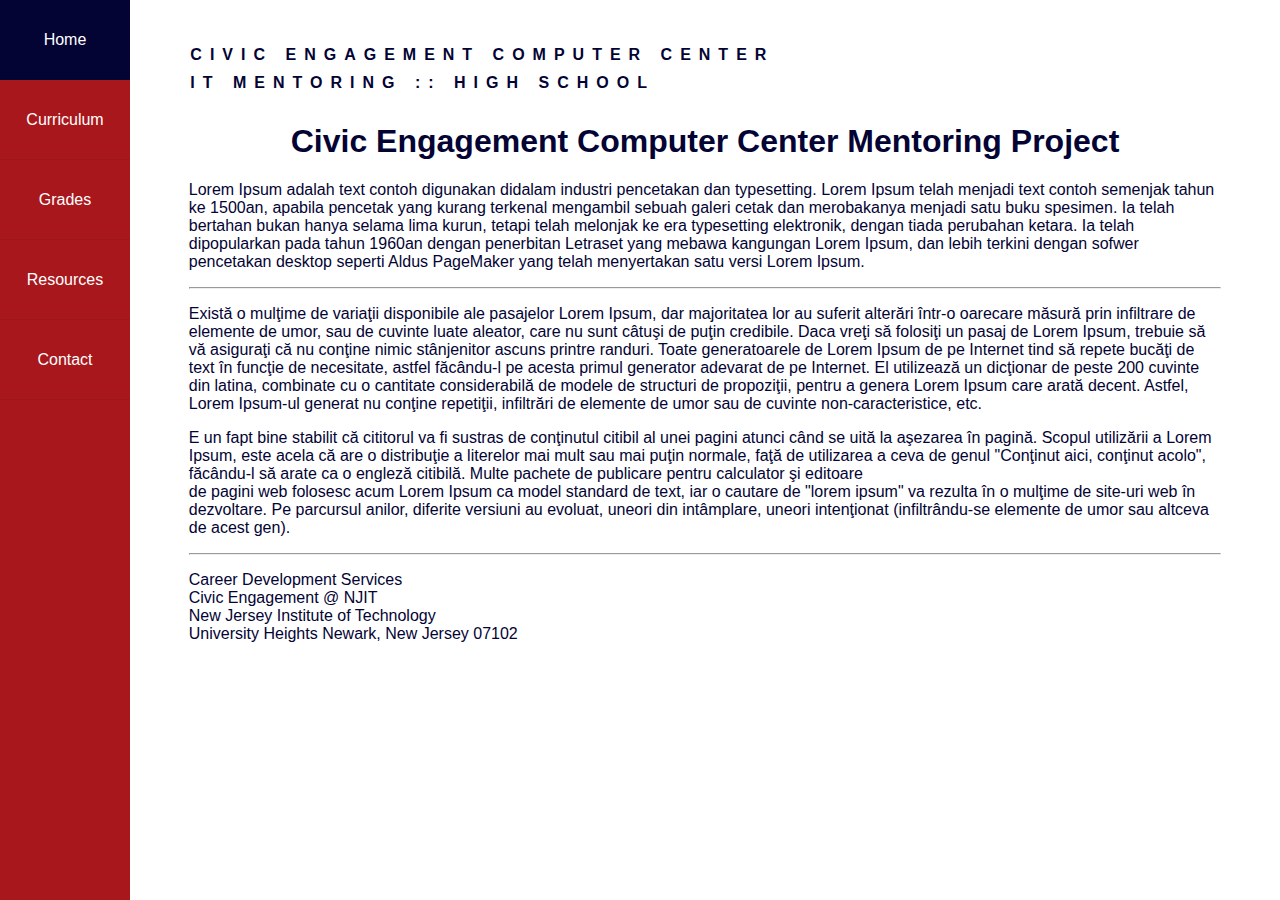
<file: index.html>
<!Doctype html>

<head>

                <link rel="stylesheet" type="text/css" href="css/default.css" />
		<link rel="stylesheet" type="text/css" href="css/component.css" />
		<script src="js/modernizr.custom.js"></script>
                <link rel="stylesheet" href="css/font.css" type="text/css" media="screen">
       
        <script src="js/modernizr.custom.js"></script>

</head>
<body>

<div class="nav">
<ul class="cbp-vimenu">
    <li><a id="nav-main" href="index.html">Home</a></li>
    <li><a href="cu.html">Curriculum</a></li>
    <li><a href="grade.html">Grades</a></li>
    <li><a href="resource.html">Resources</a></li>
    <li><a href="contact.html">Contact</a></li>
</ul>
</div>

<div class="container">
      <header class="clearfix">
        <span>Civic Engagement Computer Center</span>
        <span>IT Mentoring :: High School</span>
 
<h1><center><strong>Civic Engagement Computer Center Mentoring Project</strong></center></h1>  

<p>Lorem Ipsum adalah text contoh digunakan didalam industri pencetakan dan typesetting. Lorem Ipsum telah menjadi text contoh semenjak tahun ke 1500an, apabila pencetak yang kurang terkenal mengambil sebuah galeri cetak dan merobakanya menjadi satu buku spesimen. Ia telah bertahan bukan hanya selama lima kurun, tetapi telah melonjak ke era typesetting elektronik, dengan tiada perubahan ketara. Ia telah dipopularkan pada tahun 1960an dengan penerbitan Letraset yang mebawa kangungan Lorem Ipsum, dan lebih terkini dengan sofwer pencetakan desktop seperti Aldus PageMaker yang telah menyertakan satu versi Lorem Ipsum. </p>
<hr>
<p>Există o mulţime de variaţii disponibile ale pasajelor Lorem Ipsum, dar majoritatea lor au suferit alterări într-o oarecare măsură prin infiltrare de elemente de umor, sau de cuvinte luate aleator, care nu sunt câtuşi de puţin credibile. Daca vreţi să folosiţi un pasaj de Lorem Ipsum, trebuie să vă asiguraţi că nu conţine nimic stânjenitor ascuns printre randuri. Toate generatoarele de Lorem Ipsum de pe Internet tind să repete bucăţi de text în funcţie de necesitate, astfel făcându-l pe acesta primul generator adevarat de pe Internet. El utilizează un dicţionar de peste 200 cuvinte din latina, combinate cu o cantitate considerabilă de modele de structuri de propoziţii, pentru a genera Lorem Ipsum care arată decent. Astfel, Lorem Ipsum-ul generat nu conţine repetiţii, infiltrări de elemente de umor sau de cuvinte non-caracteristice, etc.</p>  
<p>

E un fapt bine stabilit că cititorul va fi sustras de conţinutul citibil al unei pagini atunci când se uită la aşezarea în pagină. Scopul utilizării a Lorem Ipsum, este acela că are o distribuţie a literelor mai mult sau mai puţin normale, faţă de utilizarea a ceva de genul "Conţinut aici, conţinut acolo", făcându-l să arate ca o engleză citibilă. Multe pachete de publicare pentru calculator şi editoare<br> de pagini web folosesc acum Lorem Ipsum ca model standard de text, iar o cautare de "lorem ipsum" va rezulta în o mulţime de site-uri web în dezvoltare. Pe parcursul anilor, diferite versiuni au evoluat, uneori din intâmplare, uneori intenţionat (infiltrându-se elemente de umor sau altceva de acest gen).
</p>
  
  <hr>
<footer>

 <p>Career Development Services <br/>
        Civic Engagement @ NJIT<br/>
        New Jersey Institute of Technology<br/>
        University Heights Newark, New Jersey 07102</p>

</footer>

</header>

</div>      







</body>
</html>
</file>
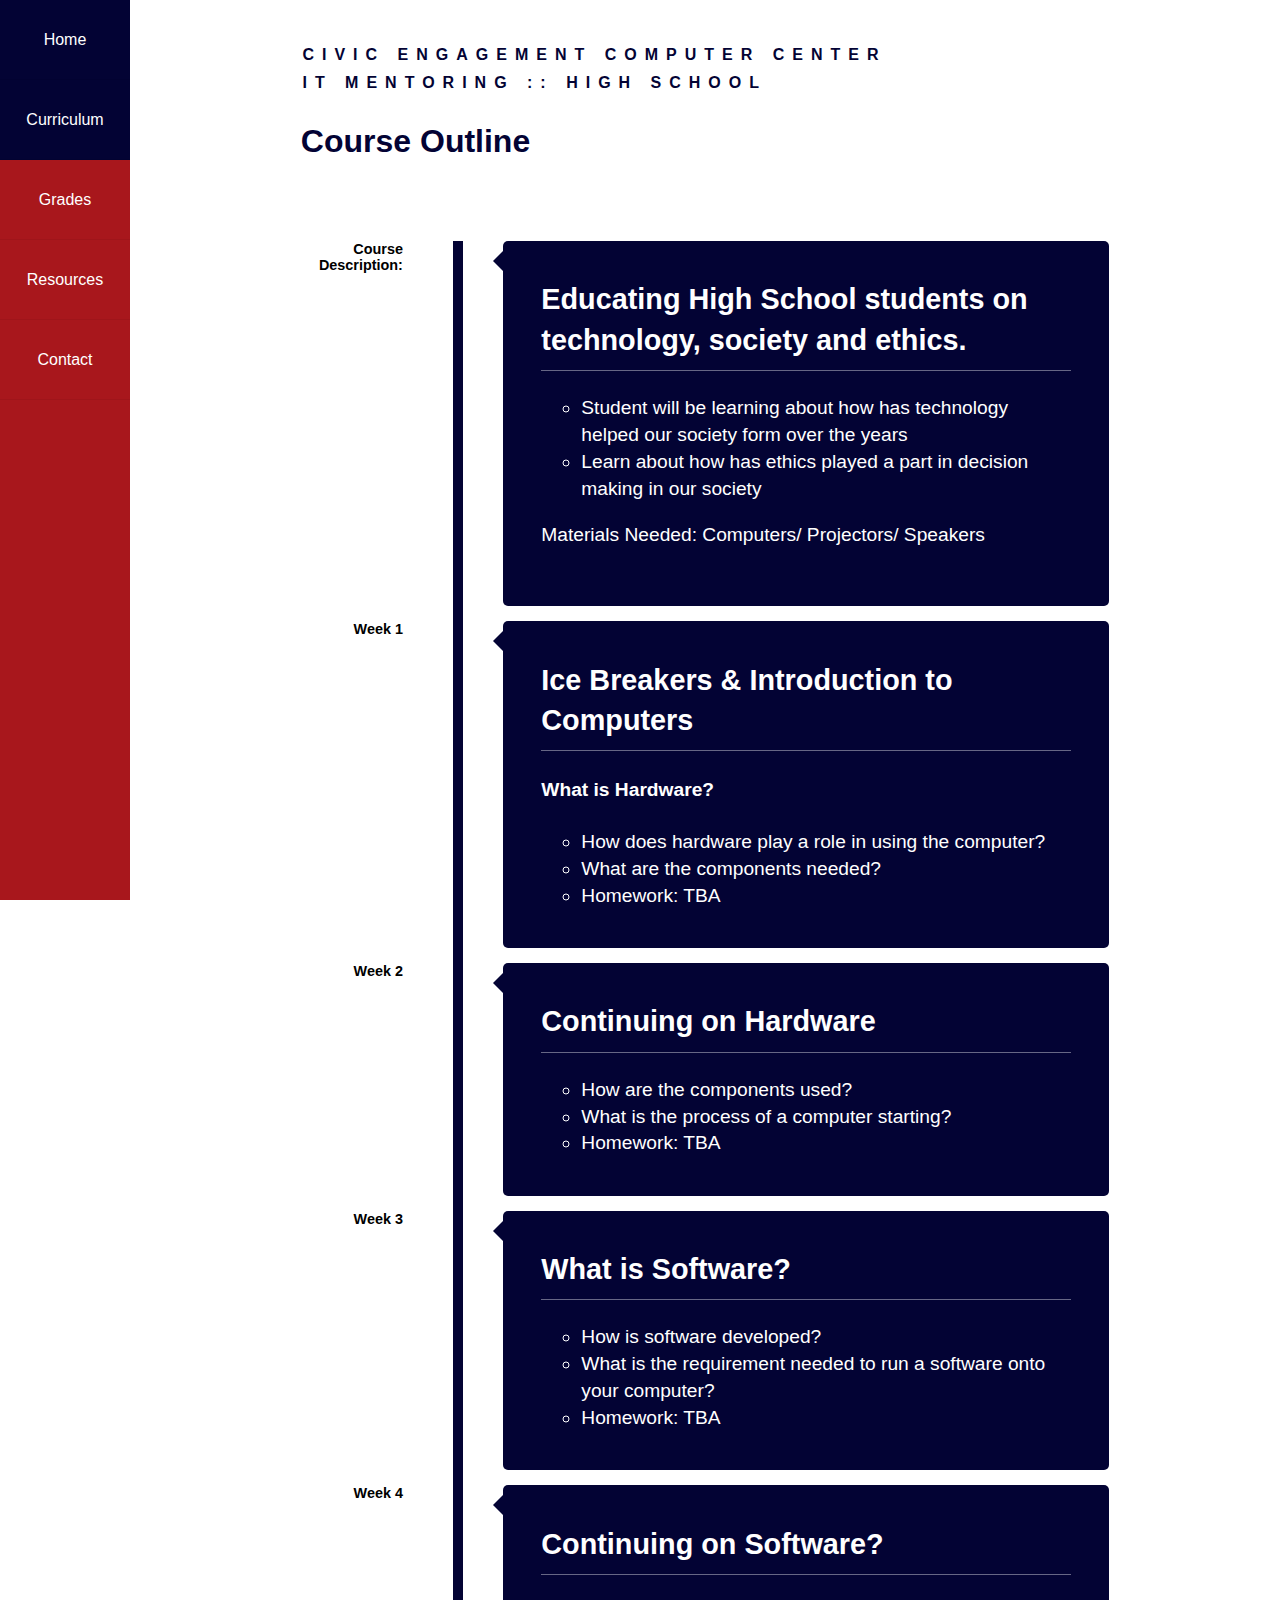
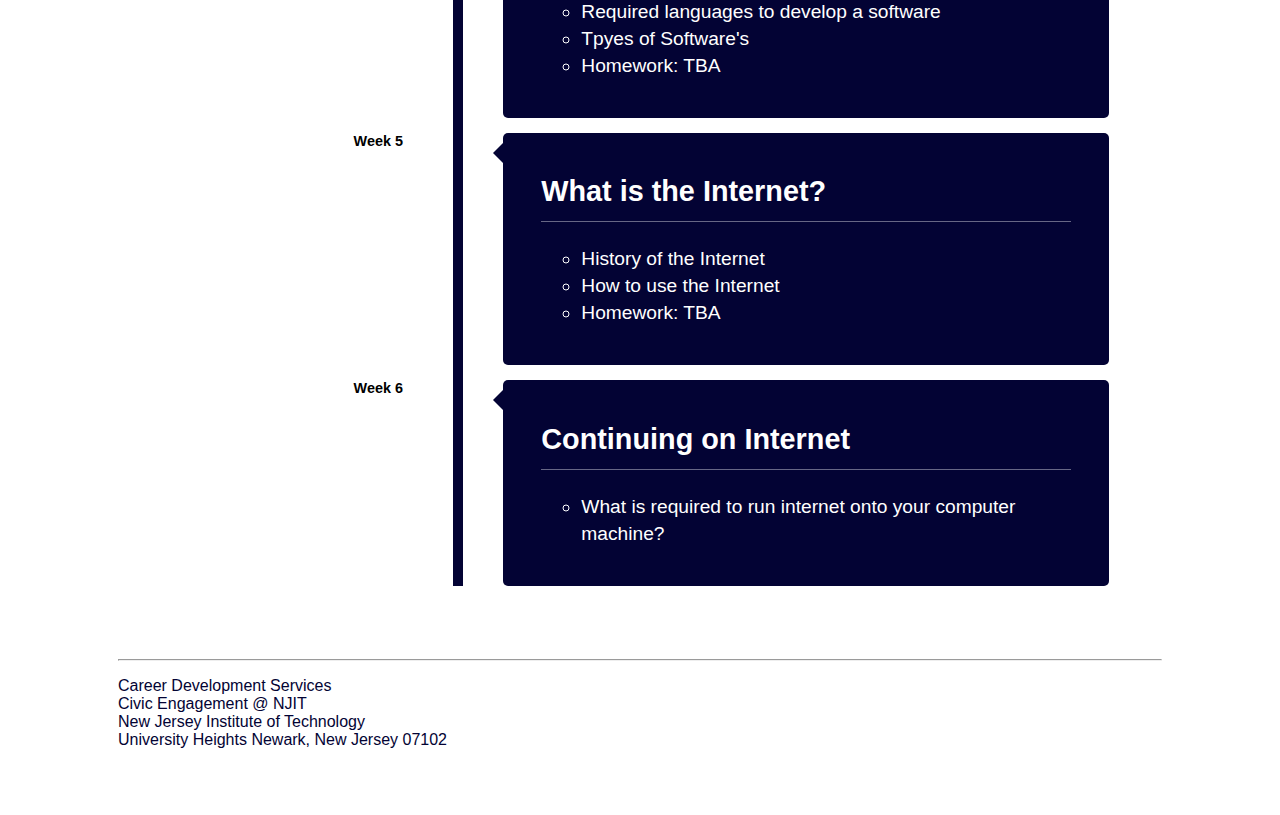
<file: cu.html>
<!DOCTYPE html>

	<head>
		
		<link rel="stylesheet" type="text/css" href="css/default.css" />
		<link rel="stylesheet" type="text/css" href="css/component.css" />
		<link rel="stylesheet" href="css/font.css" type="text/css" media="screen">
		
		<script src="js/modernizr.custom.js"></script>
	</head>
	<body>
	<nav>

<ul class="cbp-vimenu">
    <li><a href="index.html">Home</a></li>
    <li><a id="nav-main" href="cu.html">Curriculum</a></li>
    <li><a href="grade.html">Grades</a></li>
    <li><a href="resource.html">Resources</a></li>
    <li><a href="contact.html">Contact</a></li>
</ul>
</nav>
<div class="main">
		<div class="container">
			<header class="clearfix">
				<span>Civic Engagement Computer Center</span>
				<span>IT Mentoring :: High School</span>
				<h1>Course Outline</h1>
				<nav>
					</nav>
			</header>	



			<div class="main">
				<ul class="cbp_tmtimeline">
					<li>
					

						<time class="cbp_tmtime" datetime><span><b>Course Description:</b></span> <span></span></time>

						
						<div class="cbp_tmlabel">
							<h2>Educating High School students on technology, society and ethics.</h2>
						
						
						<ul>
                  <li>Student will be learning about how has technology helped our society form over the years</li>
                  <li>Learn about how has ethics played a part in decision making in our society</li>
                    </ul>
                      <p><b>Materials Needed: Computers/ Projectors/ Speakers</b></p>

						</div>



					</li>
					<li>
						<time class="cbp_tmtime" datetime><span><b>Week 1</b></span> <span></span></time>
					
						<div class="cbp_tmlabel">
							<h2>Ice Breakers  & Introduction to Computers </h2>
							<h4>What is Hardware?</h4>
	                             <ul>
		                     <li>How does hardware play a role in using the computer?</li>
		                      <li>What are the components needed?</li>
		                      <li>Homework: TBA</li>
						</div>
					</li>
					<li>
						
						<time class="cbp_tmtime" datetime><span><b>Week 2</b></span><span></span></time>
					
						<div class="cbp_tmlabel">
							
							<h2>Continuing on Hardware</h2>
	                     <ul>
		                 <li>How are the components used?</li>
		                 <li>What is the process of a computer starting?</li>
		                 <li>Homework: TBA</li>
	                     </ul>
						</div>
					</li>
					<li>
						<time class="cbp_tmtime" datetime><span><b>Week 3</b></span> <span></span></time>
					
						<div class="cbp_tmlabel">
							<h2>What is Software?</h2>
	                        <ul>
		               <li>How is software developed?</li>
		               <li>What is the requirement needed to run a software onto your computer?</li>
		               <li>Homework: TBA</li>
						</div>
					</li>
					<li>
						<time class="cbp_tmtime" datetime><span><b>Week 4</b></span> <span></span></time>
						
						<div class="cbp_tmlabel">
							<h2>Continuing on Software?</h2>
                         <ul>
        	             <li>Required languages to develop a software</li>
                       	<li>Tpyes of Software's</li>
                       	<li>Homework: TBA</li>

                        </ul>
						</div>
					</li>
					<li>
						<time class="cbp_tmtime" datetime=><span><b>Week 5</b></span> <span></span></time>
					
						<div class="cbp_tmlabel">
							 <h2>What is the Internet?</h2>
 	                          <ul>
 	 	                <li>History of the Internet</li>
 	                    <li>How to use the Internet</li>
 	                    <li>Homework: TBA</li>
 	                      </ul>
						</div>
					</li>
					<li>
						<time class="cbp_tmtime" datetime><span><b>Week 6</b></span> <span></span></time>
						
						<div class="cbp_tmlabel">
							<h2>Continuing on Internet</h2>
                               <ul>
	                          <li>What is required to run internet onto your computer machine?</li>

                             </ul>
						</div>
					</li>
				</ul>
			</div>
		</div>
	

<hr>
<footer>

 <p>Career Development Services <br/>
        Civic Engagement @ NJIT<br/>
        New Jersey Institute of Technology<br/>
        University Heights Newark, New Jersey 07102</p>

</footer>
</div>
</div>
	


	</body>
</html>
</file>
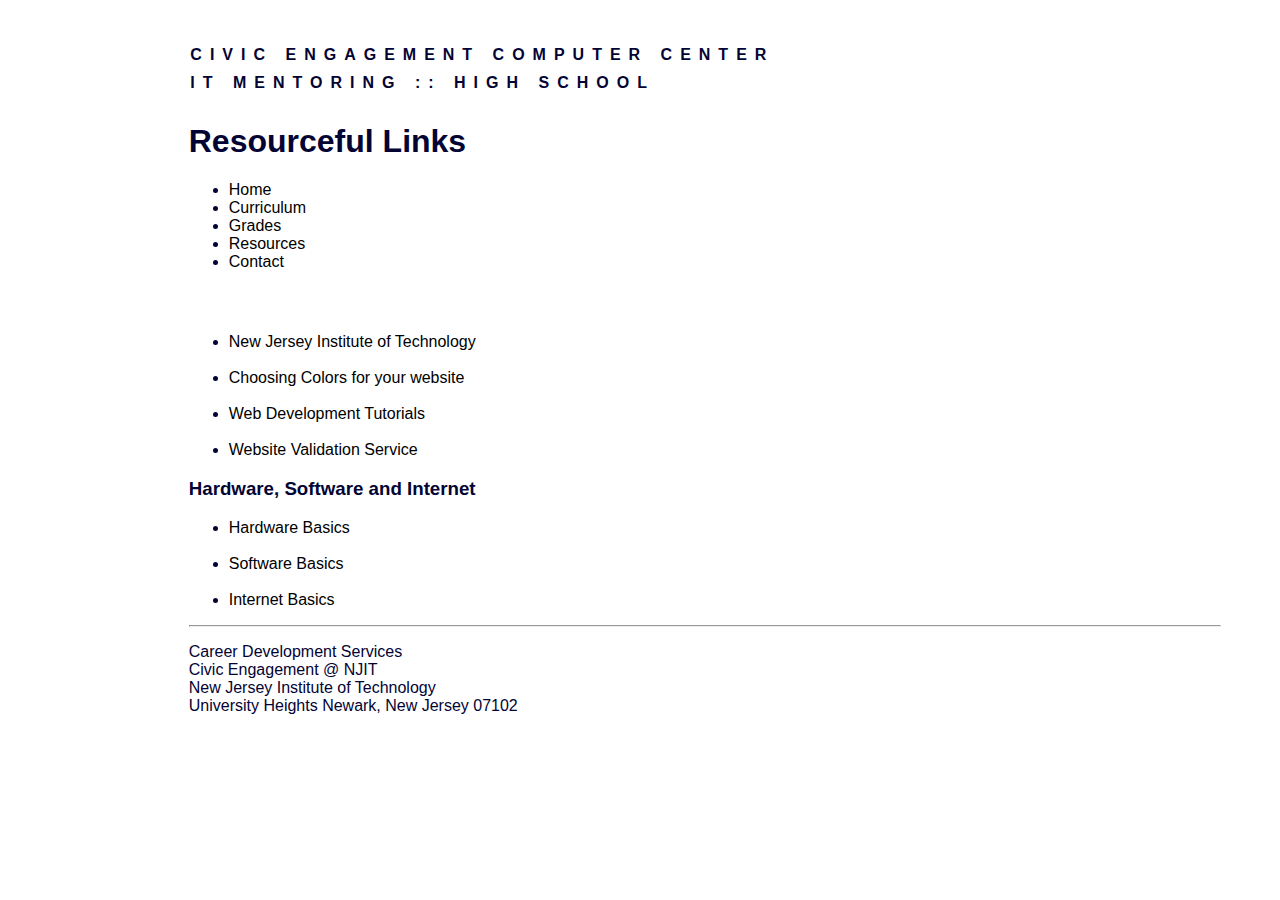
<file: resource.html>
<html>

<head>

		<link rel="stylesheet" type="text/css" href="css/default.css" />
		<link rel="stylesheet" type="text/css" href="css/component.css" />
	
		<script src="js/modernizr.custom.js"></script>
</head>
<body>

<div class="container">
			<header class="clearfix">
				<span>Civic Engagement Computer Center</span>
				<span>IT Mentoring :: High School</span>
				<h1>Resourceful Links</h1>
				

<ul class="cbp-vimenu">
    <li><a href="index.html">Home</a></li>
    <li><a href="cu.html">Curriculum</a></li>
    <li><a href="grade.html">Grades</a></li>
    <li><a id="nav-main" href="resource.html">Resources</a></li>
    <li><a href="contact.html">Contact</a></li>
</ul>

				
</header>

<div class="main">

<ul>
<li><a href="http://www.njit.edu/">New Jersey Institute of Technology</a></li>
<br>
<li><a href="https://kuler.adobe.com/create/color-wheel/">Choosing Colors for your website</a></li>
<br>
<li><a href="http://www.w3schools.com/">Web Development Tutorials</a></li>
<br>
<li><a href="http://validator.w3.org/">Website Validation Service</a></li>
</ul>

<h3>Hardware, Software and Internet   </h3>
<ul>

<li><a href="http://www.youtube.com/watch?v=-nuSLln-pY8">Hardware Basics</a></li>
<br>
<li><a href="http://www.youtube.com/watch?v=-3nWC29Uyug">Software Basics</a></li>
<br>
<li><a href="http://www.youtube.com/watch?v=W3yttwGE-C0">Internet Basics</a></li>

</ul>



<hr>
<footer>

 <p>Career Development Services <br/>
        Civic Engagement @ NJIT<br/>
        New Jersey Institute of Technology<br/>
        University Heights Newark, New Jersey 07102</p>

</footer>
</div>



</body>
</html>
</file>
<file: css/font.css>
@font-face {
    font-family: 'ecoico';
    src:url('../fonts/ecoico.eot');
    src:url('../fonts/ecoico.eot?#iefix') format('embedded-opentype'),
        url('../fonts/ecoico.woff') format('woff'),
        url('../fonts/ecoico.ttf') format('truetype'),
        url('../fonts/ecoico.svg#ecoico') format('svg');
    font-weight: normal;
    font-style: normal;
}
 
.cbp-vimenu {
    position: fixed;
    overflow: hidden;
    top: 0;
    left: 0;
    height: 100%;
    width:130px;
    list-style-type: none;
    margin: 0;
    padding: 0;
    background: #a8171c;
}
 
.cbp-vimenu li a {
    display: block;
    height: 5em;
    line-height: 5em;
    text-align: center;
    color: white;
    position: relative;
    text-decoration: none;
    border-bottom: 1px solid rgba(0,0,0,0.05);
    -webkit-transition: background 0.1s ease-in-out;
    -moz-transition: background 0.1s ease-in-out;
    transition: background 0.1s ease-in-out;
}

.cbp-vimenu li a:active {
    text-decoration: none;
}
 
.cbp-vimenu li a:hover,
#nav-main{
    background: #030334;
    color: #fff;
    width:100%;
}

 

.cbp-vimenu li.cbp-vicurrent a {
    background: #fff;
  
}
 
.cbp-vimenu li a:before {
    font-family: 'ecoico';
    speak: none;
    font-style: normal;
    font-weight: normal;
    text-indent: 0em;
    position: absolute;
    top: 0;
    left: 0;
    width: 100%;
    height: 100%;
    font-size: 1.4em;
    -webkit-font-smoothing: antialiased;
}
 
.cbp-vimenu li a.icon-logo:before {
    content: "C";
    font-weight: 700;
    font-size: 300%;
    font-family: 'Lato', Calibri, Arial, sans-serif;
}
 
.icon-search:before {
    content: "\e004";
}
 
.icon-archive:before {
    content: "\e005";
}
 
.icon-download:before {
    content: "\e006";
}
 
.icon-location:before {
    content: "\e007";
}
 
.icon-images:before {
    content: "\e009";
}
 
.icon-pencil:before {
    content: "\e008";
}
 

@media screen and (max-height: 34.9375em) { 
 
    .cbp-vimenu {
        font-size: 70%;
    }
 
}
</file>
<file: css/default.css>
@font-face {
	font-family: 'fontawesome';
	src:url('../fonts/fontawesome.eot');
	src:url('../fonts/fontawesome.eot?#iefix') format('embedded-opentype'),
		url('../fonts/fontawesome.svg#fontawesome') format('svg'),
		url('../fonts/fontawesome.woff') format('woff'),
		url('../fonts/fontawesome.ttf') format('truetype');
	font-weight: normal;
	font-style: normal;
}

*, *:after, *:before { -webkit-box-sizing: border-box; -moz-box-sizing: border-box; box-sizing: border-box; }
body, html { font-size: 100%; padding: 0; margin: 0;}


.clearfix:before, .clearfix:after { content: " "; display: table; }
.clearfix:after { clear: both; }

body {
    font-family: 'Lato', Calibri, Arial, sans-serif;
    color: #030334;
}
p.big {line-height:200%;}

a {
	color: black;
	text-decoration: none;
}

a:hover {
	color:Blue;
	text-decoration: underline;
}

.main,
.container > header {
	width: 95%;
	max-width: 69em;
	margin: 0 auto;
	padding: 0 1.875em 3.125em;
}

.container > header {
	padding: 2.875em 1.875em 1.875em;
}





}
.container > header h1 {
	font-size: 2.125em;
	line-height: 1.3;
	margin: 0;
	float: left;
	font-weight: 400;
}

.container > header span {
	display: block;
	font-weight: 700;
	text-transform: uppercase;
	letter-spacing: 0.5em;
	padding: 0 0 0.6em 0.1em;
}

.container > header nav {
	float: right;
}

.container > header nav a {
	display: block;
	float: left;
	position: relative;
	width: 2.5em;
	height: 2.5em;
	background: #fff;
	border-radius: 50%;
	color: transparent;
	margin: 0 0.1em;
	border: 4px solid #47a3da;
	text-indent: -8000px;
}

.container > header nav a:after {
	content: attr(data-info);
	color: #47a3da;
	position: absolute;
	width: 600%;
	top: 120%;
	text-align: right;
	right: 0;
	opacity: 0;
	pointer-events: none;
}

.container > header nav a:hover:after {
	opacity: 1;
}

.container > header nav a:hover {
	background: #47a3da;
}

.icon-drop:before, 
.icon-arrow-left:before {
	font-family: 'fontawesome';
	position: absolute;
	top: 0;
	width: 100%;
	height: 100%;
	speak: none;
	font-style: normal;
	font-weight: normal;
	line-height: 2;
	text-align: center;
	color: #47a3da;
	-webkit-font-smoothing: antialiased;
	text-indent: 8000px;
	padding-left: 8px;
}

.container > header nav a:hover:before {
	color: #fff;
}

.icon-drop:before {
	content: "\e000";
}

.icon-arrow-left:before {
	content: "\f060";
}



.container{
margin-left: 130px;
margin-right: auto;
position: relative;
}
</file>
<file: css/component.css>
@font-face {
	font-family: 'ecoico';
	src:url('../fonts/timelineicons/ecoico.eot');
	src:url('../fonts/timelineicons/ecoico.eot?#iefix') format('embedded-opentype'),
		url('../fonts/timelineicons/ecoico.woff') format('woff'),
		url('../fonts/timelineicons/ecoico.ttf') format('truetype'),
		url('../fonts/timelineicons/ecoico.svg#ecoico') format('svg');
	font-weight: normal;
	font-style: normal;
} 
.cbp_tmtimeline {
	margin: 30px 0 0 0;
	padding: 0;
	list-style: none;
	position: relative;
} 


.cbp_tmtimeline:before {
	content: '';
	position: absolute;
	top: 0;
	bottom: 0;
	width: 10px;
	background: #030334;
	left: 20%;
	margin-left: -10px;
	text-decoration: bold;
	
}


.cbp_tmtimeline > li .cbp_tmtime {
	display: block;
	width: 25%;
	padding-right: 100px;
	position: absolute;
	text-decoration: bold;
}

.cbp_tmtimeline > li .cbp_tmtime span {
	display: block;
	text-align: right;
	
}

.cbp_tmtimeline > li .cbp_tmtime span:first-child {
	font-size: 0.9em;
	color: black;


}

.cbp_tmtimeline > li .cbp_tmtime span:last-child {
	font-size: 2.9em;
	color: black;
	
}

.cbp_tmtimeline > li:nth-child(odd) .cbp_tmtime span:last-child {
	color: #6cbfee;
	

}


.cbp_tmtimeline > li .cbp_tmlabel {
	margin: 0 0 15px 25%;
	background: #030334;
	color: #fff;
	padding: 2em;
	font-size: 1.2em;
	font-weight: 300;
	line-height: 1.4;
	position: relative;
	border-radius: 5px;

}

.cbp_tmtimeline > li:nth-child(odd) .cbp_tmlabel {
	background: #030334;
	

}

.cbp_tmtimeline > li .cbp_tmlabel h2 { 
	margin-top: 0px;
	padding: 0 0 10px 0;
	border-bottom: 1px solid rgba(255,255,255,0.4);
}

/* The triangle */
.cbp_tmtimeline > li .cbp_tmlabel:after {
	right: 100%;
	border: solid transparent;
	content: " ";
	height: 0;
	width: 0;
	position: absolute;
	pointer-events: none;
	border-right-color: #030334;
	border-width: 10px;
	top: 10px;
}

.cbp_tmtimeline > li:nth-child(odd) .cbp_tmlabel:after {
	border-right-color: #030334;
}


.cbp_tmtimeline > li .cbp_tmicon {
	width: 40px;
	height: 40px;
	font-family: 'ecoico';
	speak: none;
	font-style: normal;
	font-weight: normal;
	font-variant: normal;
	text-transform: none;
	font-size: 1.4em;
	line-height: 40px;
	-webkit-font-smoothing: antialiased;
	position: absolute;
	color: #fff;
	background: #030334;
	border-radius: 50%;
	box-shadow: 0 0 0 8px #030334;
	text-align: center;
	left: 20%;
	top: 0;
	margin: 0 0 0 -25px;
	
}

.cbp_tmicon-phone:before {
	content: "\e000";
}

.cbp_tmicon-screen:before {
	content: "\e001";
}

.cbp_tmicon-mail:before {
	content: "\e002";
}

.cbp_tmicon-earth:before {
	content: "\e003";
}

@media screen and (max-width: 65.375em) {

	.cbp_tmtimeline > li .cbp_tmtime span:last-child {
		font-size: 1.5em;
	}
}

@media screen and (max-width: 47.2em) {
	.cbp_tmtimeline:before {
		display: none;
	}

	.cbp_tmtimeline > li .cbp_tmtime {
		width: 100%;
		position: relative;
		padding: 0 0 20px 0;
	}

	.cbp_tmtimeline > li .cbp_tmtime span {
		text-align: left;
	}

	.cbp_tmtimeline > li .cbp_tmlabel {
		margin: 0 0 30px 0;
		padding: 1em;
		font-weight: 400;
		font-size: 95%;
	}

	.cbp_tmtimeline > li .cbp_tmlabel:after {
		right: auto;
		left: 20px;
		border-right-color: transparent;
		border-bottom-color: #3594cb;
		top: -20px;
	}

	.cbp_tmtimeline > li:nth-child(odd) .cbp_tmlabel:after {
		border-right-color: transparent;
		border-bottom-color: #6cbfee;
	}

	.cbp_tmtimeline > li .cbp_tmicon {
		position: relative;
		float: right;
		left: auto;
		margin: -55px 5px 0 0px;
	}	
}
</file>
